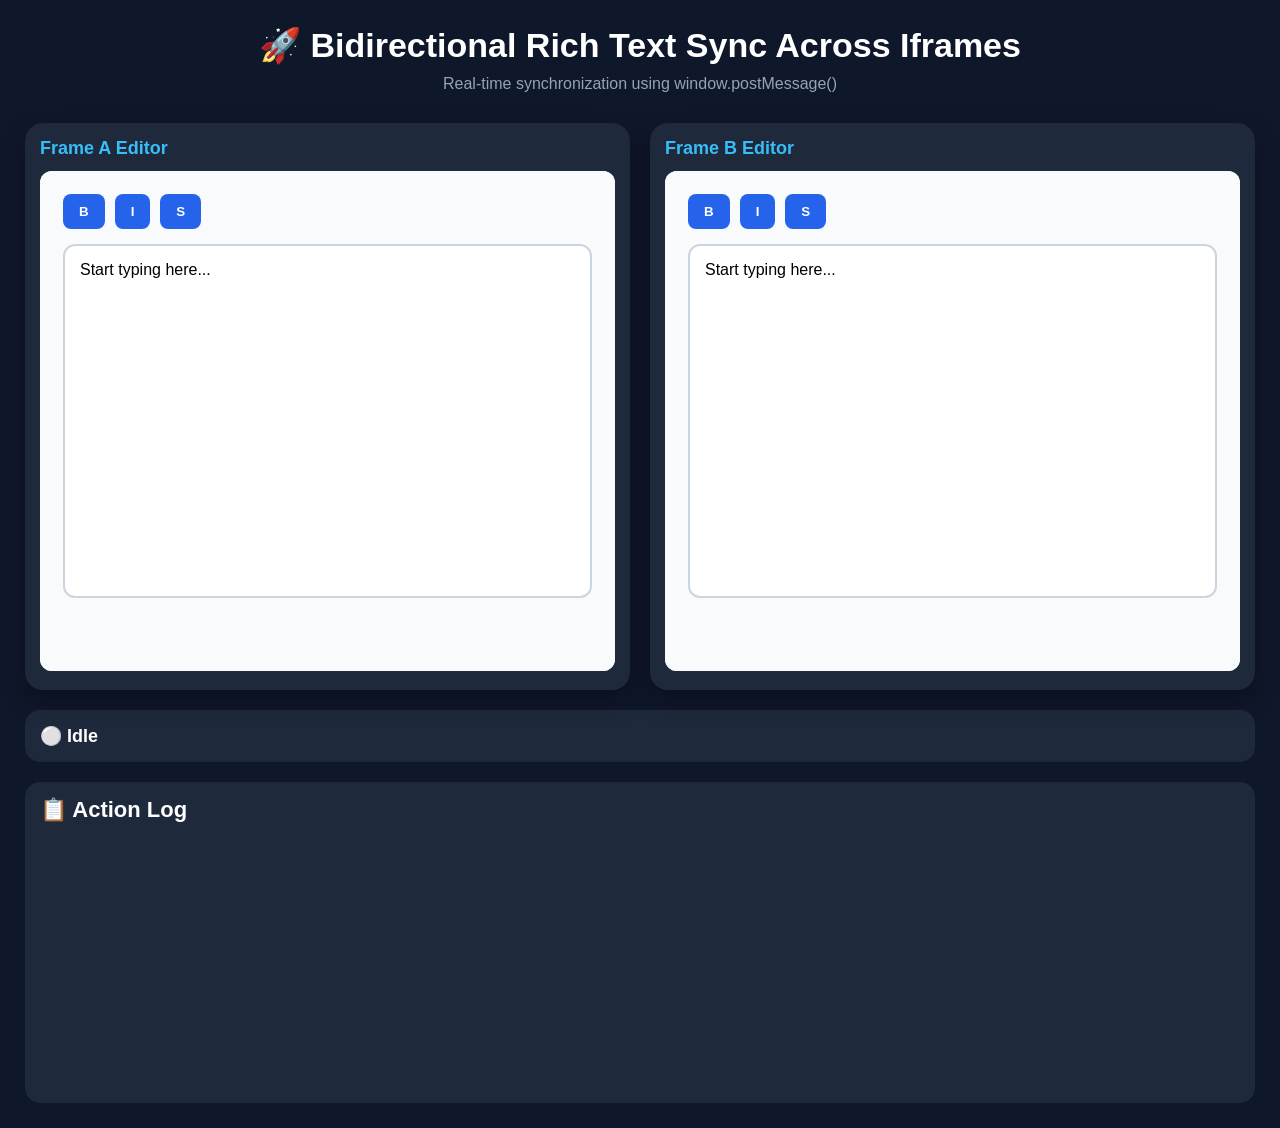
<file: index.html>
<!DOCTYPE html>
<html lang="en">

<head>
    <meta charset="UTF-8">
    <meta name="viewport" content="width=device-width, initial-scale=1.0">
    <title>Bidirectional Rich Text Sync</title>

    <link rel="stylesheet" href="styles.css">
</head>

<body>

    <div class="header">
        <h1>🚀 Bidirectional Rich Text Sync Across Iframes</h1>
        <p>Real-time synchronization using window.postMessage()</p>
    </div>

    <div class="editors">

        <div class="frame-card">
            <div class="frame-title">
                Frame A Editor
            </div>

            <iframe id="frameA" src="frameA.html"></iframe>
        </div>

        <div class="frame-card">
            <div class="frame-title">
                Frame B Editor
            </div>

            <iframe id="frameB" src="frameB.html"></iframe>
        </div>

    </div>

    <div class="status-card">

        <div id="syncIndicator" class="sync-status">
            ⚪ Idle
        </div>

    </div>

    <div class="logs">

        <div class="log-header">
            📋 Action Log
        </div>

        <div id="logContainer"></div>

    </div>

    <script src="host.js"></script>

</body>

</html>
</file>
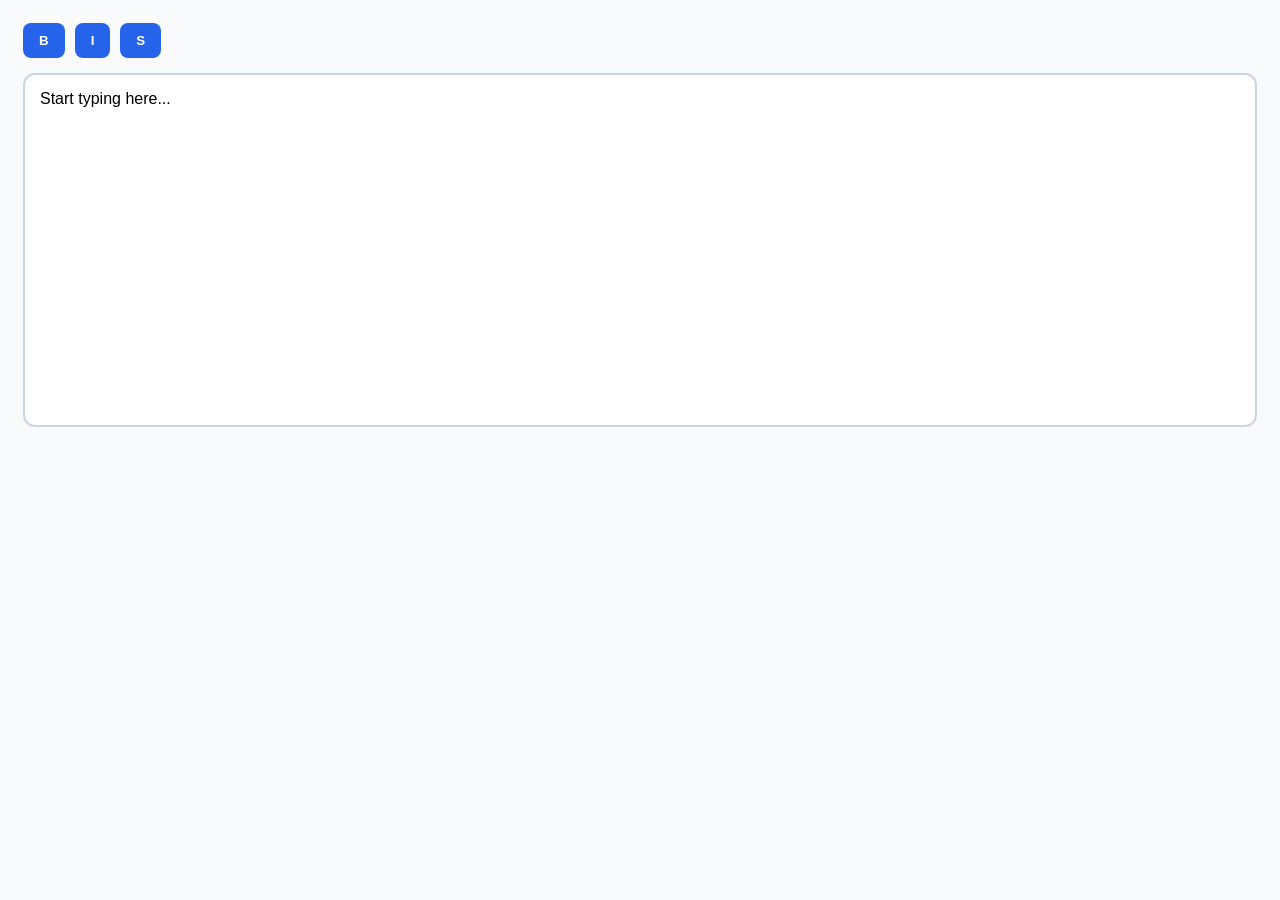
<file: frameA.html>
<!DOCTYPE html>
<html>

<head>

<style>

body{
font-family:'Segoe UI',sans-serif;
padding:15px;
background:#f8fafc;
}

.toolbar{
display:flex;
gap:10px;
margin-bottom:15px;
}

button{
padding:10px 16px;
border:none;
border-radius:8px;
background:#2563eb;
color:white;
font-weight:bold;
cursor:pointer;
transition:.3s;
}

button:hover{
transform:translateY(-2px);
}

button.active{
background:#16a34a;
}

#editor{
height:320px;
background:white;
border:2px solid #cbd5e1;
border-radius:12px;
padding:15px;
overflow:auto;
font-size:16px;
}

</style>

</head>

<body>

<div class="toolbar">

<button id="boldBtn">
B
</button>

<button id="italicBtn">
I
</button>

<button id="strikeBtn">
S
</button>

</div>

<div
id="editor"
contenteditable="true">

Start typing here...

</div>

<script src="frameA.js"></script>

</body>

</html>
</file>
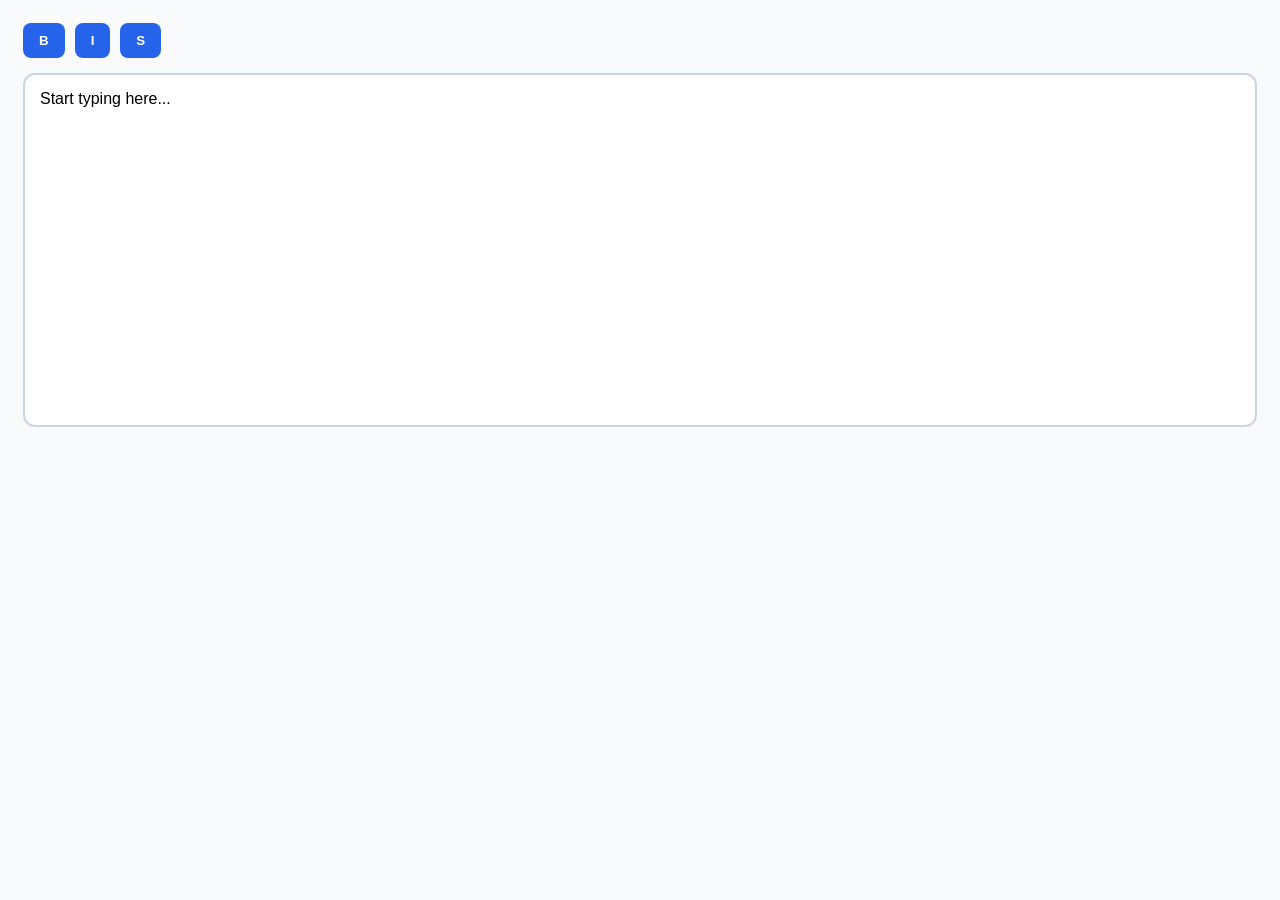
<file: frameB.html>
<!DOCTYPE html>
<html>

<head>

<style>

body{
font-family:'Segoe UI',sans-serif;
padding:15px;
background:#f8fafc;
}

.toolbar{
display:flex;
gap:10px;
margin-bottom:15px;
}

button{
padding:10px 16px;
border:none;
border-radius:8px;
background:#2563eb;
color:white;
font-weight:bold;
cursor:pointer;
transition:.3s;
}

button:hover{
transform:translateY(-2px);
}

button.active{
background:#16a34a;
}

#editor{
height:320px;
background:white;
border:2px solid #cbd5e1;
border-radius:12px;
padding:15px;
overflow:auto;
font-size:16px;
}

</style>

</head>

<body>

<div class="toolbar">

<button id="boldBtn">
B
</button>

<button id="italicBtn">
I
</button>

<button id="strikeBtn">
S
</button>

</div>

<div
id="editor"
contenteditable="true">

Start typing here...

</div>

<script src="frameB.js"></script>

</body>

</html>
</file>
<file: styles.css>
*{
margin:0;
padding:0;
box-sizing:border-box;
font-family:'Segoe UI',sans-serif;
}

body{
background:#0f172a;
color:white;
min-height:100vh;
padding:25px;
}

.header{
text-align:center;
margin-bottom:30px;
}

.header h1{
font-size:34px;
margin-bottom:10px;
}

.header p{
color:#94a3b8;
}

.editors{
display:flex;
gap:20px;
margin-bottom:20px;
}

.frame-card{
flex:1;
background:#1e293b;
padding:15px;
border-radius:18px;
box-shadow:0 10px 25px rgba(0,0,0,.3);
}

.frame-title{
font-size:18px;
font-weight:600;
margin-bottom:12px;
color:#38bdf8;
}

iframe{
width:100%;
height:500px;
border:none;
border-radius:12px;
background:white;
}

.status-card{
background:#1e293b;
padding:15px;
border-radius:15px;
margin-bottom:20px;
}

.sync-status{
font-size:18px;
font-weight:600;
}

.logs{
background:#1e293b;
border-radius:15px;
padding:15px;
}

.log-header{
font-size:22px;
font-weight:bold;
margin-bottom:15px;
}

#logContainer{
height:250px;
overflow-y:auto;
}

.log-item{
padding:10px;
margin-bottom:8px;
background:#0f172a;
border-left:4px solid #22c55e;
border-radius:8px;
}

::-webkit-scrollbar{
width:8px;
}

::-webkit-scrollbar-thumb{
background:#475569;
border-radius:10px;
}

@media(max-width:900px){

.editors{
flex-direction:column;
}

iframe{
height:400px;
}

}
</file>
